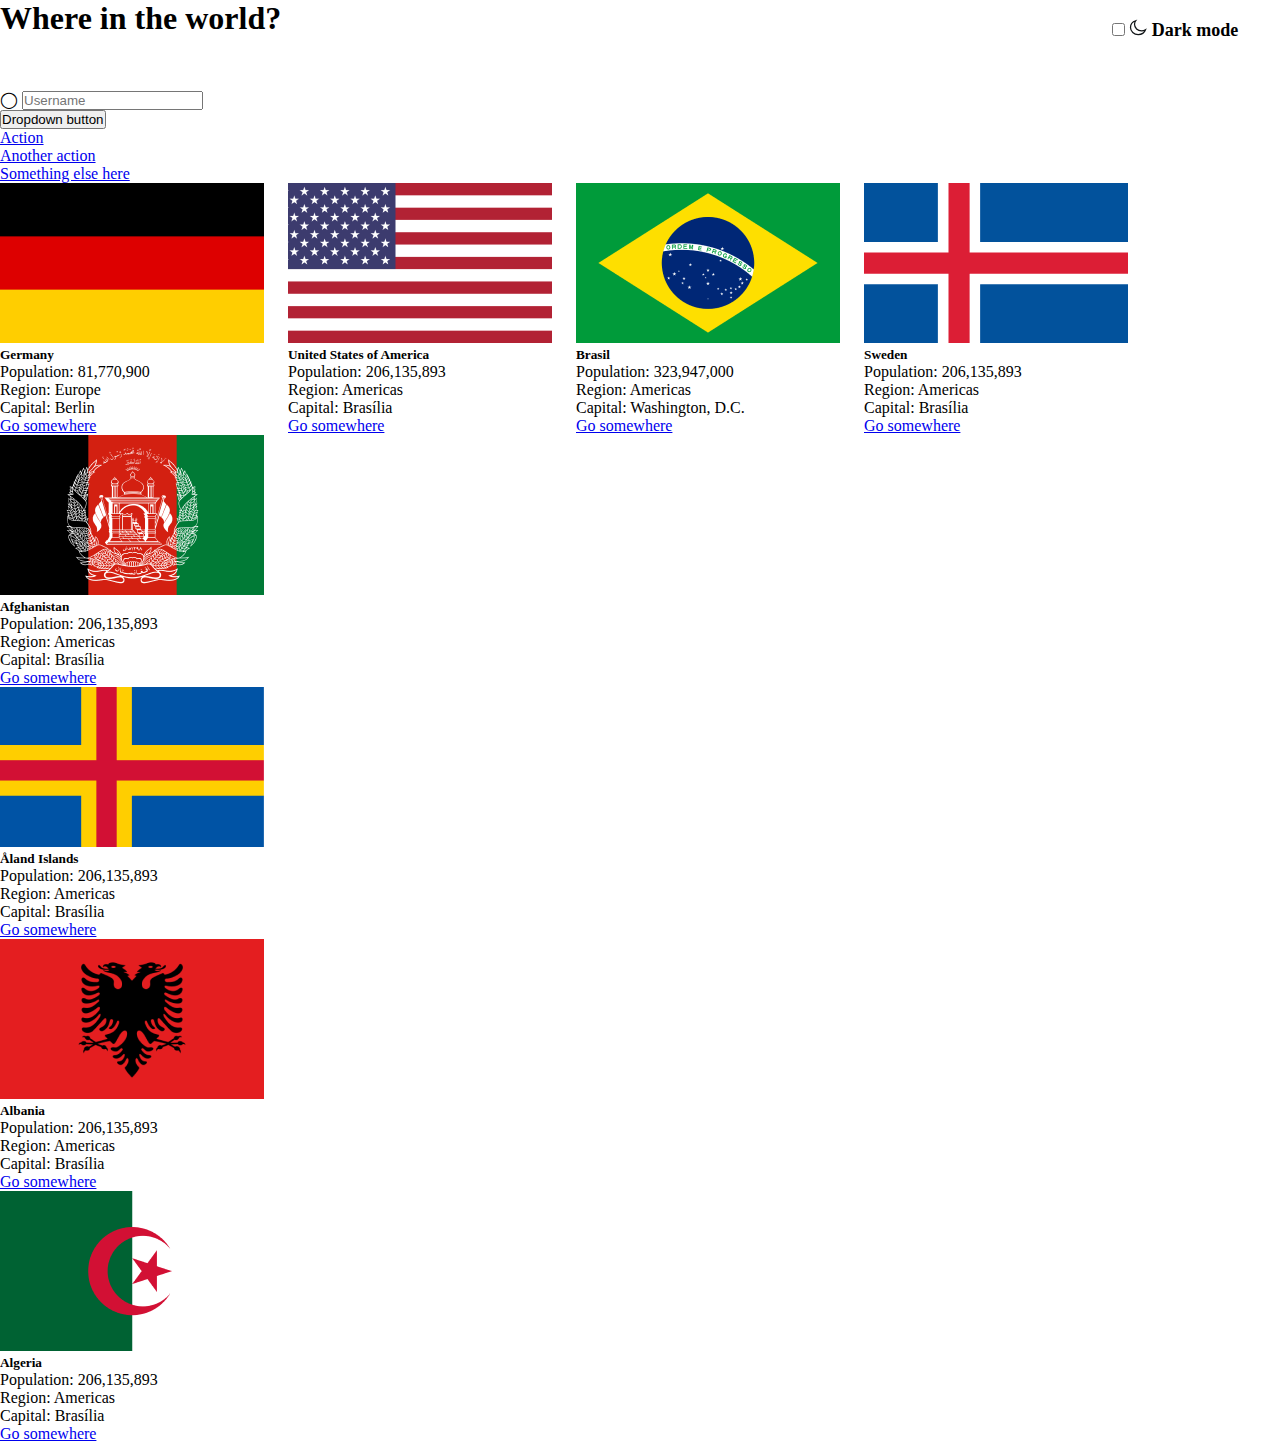
<file: 1-lesson/index.html>
<!DOCTYPE html>
<html lang="en">
  <head>
    <meta charset="UTF-8" />
    <meta http-equiv="X-UA-Compatible" content="IE=edge" />
    <meta name="viewport" content="width=device-width, initial-scale=1.0" />
    <title>1-lesson</title>
    <link
      href="https://cdn.jsdelivr.net/npm/bootstrap@5.3.0-alpha3/dist/css/bootstrap.min.css"
      rel="stylesheet"
      integrity="sha384-KK94CHFLLe+nY2dmCWGMq91rCGa5gtU4mk92HdvYe+M/SXH301p5ILy+dN9+nJOZ"
      crossorigin="anonymous"
    />
    <link rel="stylesheet" href="./style.css" />
  </head>
  <body>
    <div class="container p-5 shadow">
      <header class="header shadow d-flex">
        <h1 class="d-flex align-items-center ps-5">Where in the world?</h1>
      
        
        <span class="mt-4"><div class="btn-group" role="group" aria-label="Basic checkbox toggle button group">
        <input type="checkbox" class="btn-check" id="btncheck1" autocomplete="off">
        <label class="btn btn-outline-primary" for="btncheck1"> <img src="./images/Path.svg" alt=""> Dark mode</label>
        </span>

      </header>
      <div class="a d-flex justify-content-between h-25">
        <div class="input-group mb-3 w-25 mb-5 mt-5 ms-5">
          <span class="input-group-text" id="basic-addon1">◯</span>
          <input
            type="text"
            class="form-control"
            placeholder="Username"
            aria-label="Username"
            aria-describedby="basic-addon1"
          />
        </div>
        <div class="dropdown mb-5 mt-5 me-5">
          <button
            class="btn btn-secondary dropdown-toggle"
            type="button"
            data-bs-toggle="dropdown"
            aria-expanded="false"
          >
            Dropdown button
          </button>
          <ul class="dropdown-menu">
            <li><a class="dropdown-item" href="#">Action</a></li>
            <li><a class="dropdown-item" href="#">Another action</a></li>
            <li><a class="dropdown-item" href="#">Something else here</a></li>
          </ul>
        </div>
      </div>
      <main class="pt-0">
        <div class="cards m-4 gap-2">
          <div class="card" style="width: 18rem">
            <img src="./images/1.png" class="card-img-top" alt="..." />
            <div class="card-body">
              <h5 class="card-title">Germany</h5>
              <p class="card-text">
                Population: 81,770,900 <br />
                Region: Europe <br />
                Capital: Berlin
              </p>
              <a href="#" class="btn btn-primary">Go somewhere</a>
            </div>
          </div>
          <div class="card" style="width: 18rem">
            <img src="./images/2.png" class="card-img-top" alt="..." />
            <div class="card-body">
              <h5 class="card-title">United States of America</h5>
              <p class="card-text">
                Population: 206,135,893 <br />
                Region: Americas <br />
                Capital: Brasília
              </p>
              <a href="#" class="btn btn-primary">Go somewhere</a>
            </div>
          </div>
          <div class="card" style="width: 18rem">
            <img src="./images/3.png" class="card-img-top" alt="..." />
            <div class="card-body">
              <h5 class="card-title">Brasil</h5>
              <p class="card-text">
                Population: 323,947,000 <br />
                Region: Americas <br />
                Capital: Washington, D.C.
              </p>
              <a href="#" class="btn btn-primary">Go somewhere</a>
            </div>
          </div>
          <div class="card" style="width: 18rem">
            <img src="./images/4.png" class="card-img-top" alt="..." />
            <div class="card-body">
              <h5 class="card-title">Sweden</h5>
              <p class="card-text">
                Population: 206,135,893 <br />
                Region: Americas <br />
                Capital: Brasília
              </p>
              <a href="#" class="btn btn-primary">Go somewhere</a>
            </div>
          </div>

          <div class="bottom d-flex gap-2 mt-5">
            <div class="card" style="width: 18rem">
              <img src="./images/5.png" class="card-img-top" alt="..." />
              <div class="card-body">
                <h5 class="card-title">Afghanistan</h5>
                <p class="card-text">
                  Population: 206,135,893 <br />
                  Region: Americas <br />
                  Capital: Brasília
                </p>
                <a href="#" class="btn btn-primary">Go somewhere</a>
              </div>
            </div>
            <div class="card" style="width: 18rem">
              <img src="./images/6.png" class="card-img-top" alt="..." />
              <div class="card-body">
                <h5 class="card-title">Åland Islands</h5>
                <p class="card-text">
                  Population: 206,135,893 <br />
                  Region: Americas <br />
                  Capital: Brasília
                </p>
                <a href="#" class="btn btn-primary">Go somewhere</a>
              </div>
            </div>
            <div class="card" style="width: 18rem">
              <img src="./images/7.png" class="card-img-top" alt="..." />
              <div class="card-body">
                <h5 class="card-title">Albania</h5>
                <p class="card-text">
                  Population: 206,135,893 <br />
                  Region: Americas <br />
                  Capital: Brasília
                </p>
                <a href="#" class="btn btn-primary">Go somewhere</a>
              </div>
            </div>
            <div class="card" style="width: 18rem">
              <img src="./images/8.png" class="card-img-top" alt="..." />
              <div class="card-body">
                <h5 class="card-title">Algeria</h5>
                <p class="card-text">
                  Population: 206,135,893 <br />
                  Region: Americas <br />
                  Capital: Brasília
                </p>
                <a href="#" class="btn btn-primary">Go somewhere</a>
              </div>
            </div>
          </div>
        </div>
      </main>
    </div>
  </body>
</html>
</file>
<file: 1-lesson/style.css>
* {
  padding: 0;
  margin: 0;
  box-sizing: border-box;
}

.header {
  display: flex;
  justify-content: space-between;
  height: 90px;
}

main {
  height: 800px;
}

.cards {
  display: flex;
  flex-wrap: wrap;
}

.card {
  width: 264px;
}


header > span {
  margin: 5px;
  column-gap: 10px;
  font-size: 18px;
  font-weight: 700;
  display: flex;
  width: 200px;
  height: 50px;
  align-items: center;
  justify-content: center;
  margin-left: 30px;
}

header > span > img{
  width: 40px;
}
</file>
